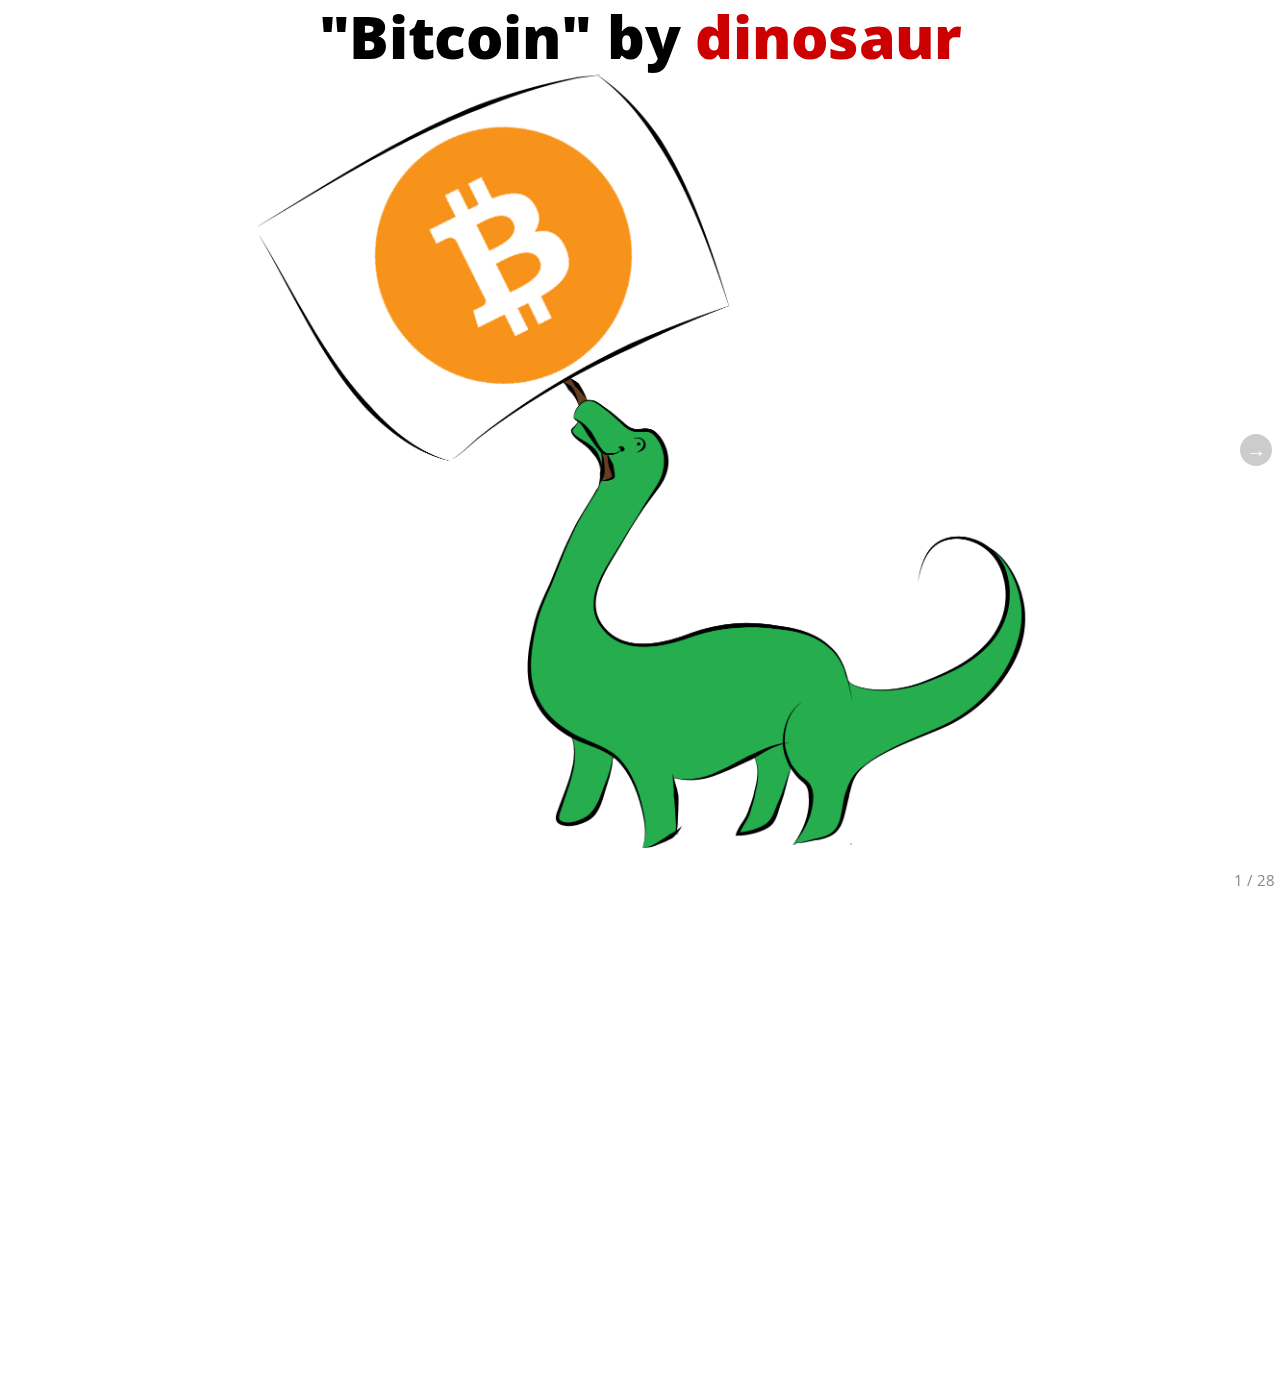
<file: index.html>
<!DOCTYPE html>
<html>
  <head>
    <title>Bitcoin</title>
    <meta charset='utf-8'>
    <meta content='width=1024, user-scalable=no' name='viewport'>
    <!-- deck.js's core css -->
    <link href="deck.js/core/deck.core.css" rel="stylesheet" type="text/css"/>
    <!-- deck.js extension CSS files -->
    <link href="deck.js/extensions/hash/deck.hash.css" rel="stylesheet" type="text/css"/>
    <link href="deck.js/extensions/menu/deck.menu.css" rel="stylesheet" type="text/css"/>
    <link href="deck.js/extensions/goto/deck.goto.css" rel="stylesheet" type="text/css"/>
    <link href="deck.js/extensions/scale/deck.scale.css" rel="stylesheet" type="text/css"/>
    <link href="deck.js/extensions/codemirror/deck.codemirror.css" rel="stylesheet" type="text/css"/>
    <link href="deck.js/extensions/navigation/deck.navigation.css" rel="stylesheet" type="text/css"/>
    <link href="deck.js/extensions/status/deck.status.css" rel="stylesheet" type="text/css"/>
    <!-- all css in the css dir: Keydown CSS, your custom CSS, and themes from deck.js -->
    <link href="css/keydown.css" rel="stylesheet" type="text/css"/>
    <link href="css/swiss.css" rel="stylesheet" type="text/css"/>
    <link href="css/default.css" rel="stylesheet" type="text/css"/>
    <link href="css/horizontal-slide.css" rel="stylesheet" type="text/css"/>
    <link href="css/bitcoin-workshop.css" rel="stylesheet" type="text/css"/>
    <!-- Modernizr (provided for legacy browsers) -->
    <script src="deck.js/support/modernizr.custom.js" type="text/javascript"></script>
  </head>
  <body class='deck-container keydown'>
    <section class='slide'>
      <div class='spacer top'></div>
      <div class='content'>
        <h1>&quot;Bitcoin&quot; by <a href="https://dinosaur.io">dinosaur</a></h1>
        
        <p><img src="images/dinobitcoin.png" /></p>
      </div>
      <div class='spacer bottom'></div>
    </section>
    <section class='slide'>
      <div class='spacer top'></div>
      <div class='content'>
        <h1>what is money?</h1>
        
        <ul>
        <li><a href="http://wiki.mises.org/wiki/Money">money</a> is something used as a medium of exchange between equal values of work and resources.
        
        <ul>
        <li>store of value</li>
        <li>transaction medium</li>
        </ul></li>
        </ul>
      </div>
      <div class='spacer bottom'></div>
    </section>
    <section class='slide'>
      <div class='spacer top'></div>
      <div class='content'>
        <h1>barter</h1>
        
        <p>example: a chicken for a bundle of lumber</p>
        
        <h2>limitations</h2>
        
        <ul>
        <li>both people involved need to have what the other wants</li>
        <li>absence of common measure of value</li>
        <li>not all items are divisible</li>
        <li>perishable items depreciate in value quickly</li>
        </ul>
      </div>
      <div class='spacer bottom'></div>
    </section>
    <section class='slide'>
      <div class='spacer top'></div>
      <div class='content'>
        <h1>commodities</h1>
        
        <p>allow for single medium of exchange</p>
        
        <ul>
        <li>cattle (cows, camels, goats, ...)</li>
        <li>shells</li>
        <li>tools</li>
        <li>tobacco</li>
        <li>cotton</li>
        <li>copper</li>
        <li>silver</li>
        <li>gold</li>
        </ul>
        
        <p>...</p>
      </div>
      <div class='spacer bottom'></div>
    </section>
    <section class='slide'>
      <div class='spacer top'></div>
      <div class='content'>
        <h1>precious metals</h1>
        
        <p>preferred because of their physical properties</p>
        
        <ul>
        <li>scarce</li>
        <li>durable</li>
        <li>divisible</li>
        <li>has distinct look and sound</li>
        <li>homogeneous</li>
        <li>malleable</li>
        <li>beautiful</li>
        </ul>
      </div>
      <div class='spacer bottom'></div>
    </section>
    <section class='slide'>
      <div class='spacer top'></div>
      <div class='content'>
        <h1>paper placeholders</h1>
        
        <p>instead of carrying physical commodities, people started using paper notes, token coins, credit cards, and electronic bank accounts to act as placeholders for actual money</p>
        
        <p><img src="images/silver_certificate.jpg" /></p>
      </div>
      <div class='spacer bottom'></div>
    </section>
    <section class='slide'>
      <div class='spacer top'></div>
      <div class='content'>
        <h1>fiat value</h1>
        
        <p>instead of 1:1 relationship between paper notes and physical commodities, banks began to simply declare by government decree that the paper notes have value.</p>
        
        <p><img src="images/fiat.jpg" /></p>
      </div>
      <div class='spacer bottom'></div>
    </section>
    <section class='slide'>
      <div class='spacer top'></div>
      <div class='content'>
        <h1>unbounded supply</h1>
        
        <p>fiat money allows banks to create more placeholder money at will.</p>
        
        <ul>
        <li>currently happening at the rate of <a href="http://www.federalreserve.gov/newsevents/press/monetary/20120913a.htm">$85</a> billion USD per month</li>
        <li><a href="http://www.amazon.com/dp/1591845564">money supply becomes political tool of nation-states</a></li>
        </ul>
      </div>
      <div class='spacer bottom'></div>
    </section>
    <section class='slide'>
      <div class='spacer top'></div>
      <div class='content'>
        <h1><a href="http://bitcoin.stackexchange.com/questions/2834/what-are-the-perceived-advantages-of-bitcoin-as-a-store-of-value">compare with Bitcoin</a></h1>
        
        <p>mathematically finite money supply</p>
        
        <p><img src="images/total_bitcoins_over_time_graph.png" /></p>
      </div>
      <div class='spacer bottom'></div>
    </section>
    <section class='left slide'>
      <div class='spacer top'></div>
      <div class='content'>
        <h1>transactional friction</h1>
        
        <ul>
        <li>high fees, not possible to pay on weekends</li>
        <li>making payments today requires trusting a 3rd-party
        
        <ul>
        <li>bank, credit union, credit card company, ...</li>
        </ul></li>
        <li>these 3rd-parties mediate disputes through non-reversible transactions (chargebacks)
        
        <ul>
        <li>increases costs and limits minimum transaction size</li>
        <li>with possibility of reversal, need for trust spreads</li>
        </ul></li>
        </ul>
      </div>
      <div class='spacer bottom'></div>
    </section>
    <section class='slide'>
      <div class='spacer top'></div>
      <div class='content'>
        <h1><a href="http://bitcoin.stackexchange.com/questions/305/what-are-the-perceived-advantages-of-bitcoin-as-a-means-of-exchange">compare with Bitcoin</a></h1>
        
        <pre><code>&quot;What is needed is an electronic payment system based on cryptographic proof instead of trust, allowing any two willing parties to transact directly with each other without the need for a trusted third party&quot;
        </code></pre>
        
        <ul>
        <li>irreversible transactions protect merchants from fraud</li>
        <li><a href="https://en.bitcoin.it/wiki/Bitcoin_Escrow_Service">escrow</a> protects buyers</li>
        </ul>
      </div>
      <div class='spacer bottom'></div>
    </section>
    <section class='slide'>
      <div class='spacer top'></div>
      <div class='content'>
        <p><img src="images/change.jpg" /></p>
      </div>
      <div class='spacer bottom'></div>
    </section>
    <section class='slide'>
      <div class='spacer top'></div>
      <div class='content'>
        <h1>how does Bitcoin work?</h1>
        
        <p><a href="images/bitcoin.pdf">Satoshi Nakamoto&#39;s original whitepaper</a></p>
      </div>
      <div class='spacer bottom'></div>
    </section>
    <section class='slide'>
      <div class='spacer top'></div>
      <div class='content'>
        <h1>what is a bitcoin?</h1>
        
        <pre><code>&quot;We define an electronic coin as a chain of digital signatures. Each owner transfers the coin to the next by digitally signing a hash of the previous transaction and the public key of the next owner and adding these to the end of the coin. A payee can verify the signatures to verify the chain of ownership.&quot;
        </code></pre>
        
        <p>a bitcoin is defined as a chain of transactions.</p>
        
        <p><img src="images/transactions.png" /></p>
      </div>
      <div class='spacer bottom'></div>
    </section>
    <section class='left slide'>
      <div class='spacer top'></div>
      <div class='content'>
        <h1>double-spend problem</h1>
        
        <pre><code>&quot;The problem of course is the payee can&#39;t verify that one of the owners did not double-spend the coin.&quot;
        </code></pre>
        
        <ul>
        <li>common solution is to introduce a trusted central authority
        
        <ul>
        <li>after each transaction, return coin to mint</li>
        <li>mint checks transaction and issues new coin</li>
        <li>but then entire money system relies on this central authority...</li>
        </ul></li>
        <li>is there a decentralized solution?</li>
        </ul>
      </div>
      <div class='spacer bottom'></div>
    </section>
    <section class='slide'>
      <div class='spacer top'></div>
      <div class='content'>
        <h1>timestamp server</h1>
        
        <pre><code>&quot;The solution we propose begins with a timestamp server. A timestamp server works by taking a hash of a block of items to be timestamped and widely publishing the hash... The timestamp proves that the data must have existed at the time, obviously, in order to get into the hash. Each timestamp includes the previous timestamp in its hash, forming a chain, with each additional timestamp reinforcing the ones before it.&quot;
        </code></pre>
        
        <p>to prevent double spends, we must know every transaction of every coin.</p>
        
        <ul>
        <li>transactions are stored in &quot;blocks&quot;</li>
        </ul>
        
        <p><img src="images/timestamp.png" /></p>
      </div>
      <div class='spacer bottom'></div>
    </section>
    <section class='left slide'>
      <div class='spacer top'></div>
      <div class='content'>
        <h1>proof-of-work</h1>
        
        <pre><code>&quot;To implement a distributed timestamp server on a peer-to-peer basis, we will need to use a proof-of-work system... The proof-of-work involves scanning for a value that when hashed, such as with SHA-256, the hash begins with a number of zero bits. The average work required is exponential in the number of zero bits required and can be verified by executing a single hash.&quot;
        </code></pre>
        
        <ul>
        <li>generating a valid block requires solving an exponentially difficult computational problem</li>
        <li>this proof-of-work makes it possible to reach consensus on transaction history
        
        <ul>
        <li>consensus is represented by the longest chain of blocks, which has the greatest proof-of-work effort invested in it</li>
        <li>&quot;one-CPU-one-vote&quot;</li>
        </ul></li>
        </ul>
      </div>
      <div class='spacer bottom'></div>
    </section>
    <section class='left slide'>
      <div class='spacer top'></div>
      <div class='content'>
        <h1>decentralized trust</h1>
        
        <h2>possible to manipulate consensus?</h2>
        
        <ul>
        <li>to modify a past block, an attacker would have to redo the proof-of-work of the block and all blocks after it and then catch up with and surpass the work of the honest nodes
        
        <ul>
        <li>probability of a slower attacker catching up diminishes exponentially as subsequent blocks are added</li>
        </ul></li>
        <li>if a majority of CPU power is controlled by honest nodes, the honest chain will grow the fastest and outpace any competing chains</li>
        <li>why would someone want to be an honest node?</li>
        </ul>
      </div>
      <div class='spacer bottom'></div>
    </section>
    <section class='left slide'>
      <div class='spacer top'></div>
      <div class='content'>
        <h1>incentive to &quot;miners&quot;</h1>
        
        <pre><code>&quot;By convention, the first transaction in a block is a special transaction that starts a new coin owned by the creator of the block. This adds an incentive for nodes to support the network, and provides a way to initially distribute coins into circulation, since there is no central authority to issue them.&quot;
        </code></pre>
        
        <ul>
        <li>coins are given to those who &quot;<a href="https://en.bitcoin.it/wiki/Mining">mine</a>&quot; (generate) blocks</li>
        <li>network periodically updates proof-of-work difficulty to keep rate of blocks roughly constant at 1 block every 10 minutes</li>
        <li>new coin creation starts at an initial rate of 50 coins per block
        
        <ul>
        <li>this rate halves roughly every 210,000 blocks (~4 years)</li>
        </ul></li>
        <li>optional transaction fees also incentivize miners</li>
        </ul>
      </div>
      <div class='spacer bottom'></div>
    </section>
    <section class='slide'>
      <div class='spacer top'></div>
      <div class='content'>
        <h1>decentralized supply</h1>
        
        <p><img src="images/total_bitcoins_over_time_graph.png" /></p>
      </div>
      <div class='spacer bottom'></div>
    </section>
    <section class='slide'>
      <div class='spacer top'></div>
      <div class='content'>
        <h1>practical use of Bitcoin</h1>
      </div>
      <div class='spacer bottom'></div>
    </section>
    <section class='slide'>
      <div class='spacer top'></div>
      <div class='content'>
        <h1>wallets</h1>
        
        <p>to start using bitcoin, you need a bitcoin wallet.</p>
        
        <ul>
        <li>full node wallets like <a href="http://bitcoin.org/en/download">bitcoin-qt</a></li>
        <li>thin client wallets like <a href="https://multibit.org/">multibit</a>, <a href="http://electrum.org/">electrum</a></li>
        <li>online client-side wallets like <a href="https://blockchain.info">blockchain.info</a></li>
        <li><a href="https://bitaddress.org">paper/brain/vanity wallets</a></li>
        <li><a href="https://en.bitcoin.it/wiki/Hardware_wallet">hardware wallets</a></li>
        </ul>
      </div>
      <div class='spacer bottom'></div>
    </section>
    <section class='slide'>
      <div class='spacer top'></div>
      <div class='content'>
        <h1>fiat =&gt; bitcoin</h1>
        
        <p>to acquire bitcoins, you need someone willing to trade bitcoins.</p>
        
        <ul>
        <li>local exchanges like <a href="https://localbitcoins.com">localbitcoins</a></li>
        <li>online exchanges like <a href="https://campbx.com/">campbx</a>, <a href="https://mtgox.com/">mtgox</a>, etc</li>
        <li>online sellers like <a href="https://coinbase.com/">coinbase</a>, <a href="https://www.bitinstant.com/">bitinstant</a>, <a href="https://btcquick.com">btcquick</a>, etc</li>
        <li>local atms soon</li>
        </ul>
      </div>
      <div class='spacer bottom'></div>
    </section>
    <section class='slide'>
      <div class='spacer top'></div>
      <div class='content'>
        <h1>bitcoin transactions</h1>
        
        <h2>high-level recap</h2>
        
        <ul>
        <li>instant for unconfirmed</li>
        <li>~10 minutes per confirmation (block)</li>
        <li>available 24/7</li>
        <li>&lt; 1% fees</li>
        <li>irreversible</li>
        <li>public to everyone on the blockchain</li>
        <li>traced to pseudonyms</li>
        <li>can be truly anonymous with <a href="https://torproject.org">tor</a> and <a href="https://blockchain.info/wallet/send-shared">coin mixing services</a>, or proposed <a href="http://spar.isi.jhu.edu/~mcgreen/ZerocoinOakland.pdf">zerocoin extension</a></li>
        </ul>
      </div>
      <div class='spacer bottom'></div>
    </section>
    <section class='slide'>
      <div class='spacer top'></div>
      <div class='content'>
        <h1>who accepts bitcoin?</h1>
        
        <h2><a href="https://en.bitcoin.it/wiki/Trade">more than you think</a></h2>
      </div>
      <div class='spacer bottom'></div>
    </section>
    <section class='left slide'>
      <div class='spacer top'></div>
      <div class='content'>
        <h1>misc info</h1>
        
        <ul>
        <li><a href="https://bitpay.com/">bitpay</a>
        
        <ul>
        <li>payment processor that allows merchants to accept bitcoin and get paid in currency of choice</li>
        </ul></li>
        <li><a href="http://p2pool.org/">p2pool</a>
        
        <ul>
        <li>a decentralized <a href="https://en.bitcoin.it/wiki/Mining_Pool">mining pool</a></li>
        </ul></li>
        <li><a href="https://bitcointalk.org/index.php?topic=134179.0">other crypto currencies</a></li>
        </ul>
      </div>
      <div class='spacer bottom'></div>
    </section>
    <section class='slide'>
      <div class='spacer top'></div>
      <div class='content'>
        <h1>questions?</h1>
        
        <h2>comments?</h2>
        
        <h3>find me at <a href="https://dinosaur.io">https://dinosaur.io</a></h3>
        
        <p><a href="bitcoin:16q9Qm5wpaNmeuFd1UwdsWyJ1ndMPKq5uA">bitcoin:16q9Qm5wpaNmeuFd1UwdsWyJ1ndMPKq5uA</a></p>
      </div>
      <div class='spacer bottom'></div>
    </section>
    <section class='slide'>
      <div class='spacer top'></div>
      <div class='content'>
        <h1>other sources</h1>
        
        <ul>
        <li><a href="https://bitcointalk.org">https://bitcointalk.org</a></li>
        <li><a href="http://reddit.com/r/Bitcoin">http://reddit.com/r/Bitcoin</a></li>
        </ul>
      </div>
      <div class='spacer bottom'></div>
    </section>
    <!-- deck.js navigation extension -->
    <a class='deck-prev-link' href='#' title='Previous'>&#8592;</a>
    <a class='deck-next-link' href='#' title='Next'>&#8594;</a>
    <!-- deck.js hash extension -->
    <a class='deck-permalink' href='.' title='Permalink to this slide'>#</a>
    <!-- deck.js status extension -->
    <p class='deck-status'>
      <span class='deck-status-current'></span>
      /
      <span class='deck-status-total'></span>
    </p>
    <!-- jQuery & deck.js -->
    <script src="deck.js/support/jquery-1.7.2.min.js" type="text/javascript"></script>
    <script src="deck.js/core/deck.core.js" type="text/javascript"></script>
    <!-- deck.js extension JS files -->
    <script src="deck.js/extensions/hash/deck.hash.js" type="text/javascript"></script>
    <script src="deck.js/extensions/menu/deck.menu.js" type="text/javascript"></script>
    <script src="deck.js/extensions/goto/deck.goto.js" type="text/javascript"></script>
    <script src="deck.js/extensions/scale/deck.scale.js" type="text/javascript"></script>
    <script src="deck.js/extensions/codemirror/codemirror.js" type="text/javascript"></script>
    <script src="deck.js/extensions/codemirror/deck.codemirror.js" type="text/javascript"></script>
    <script src="deck.js/extensions/codemirror/mode/stex/stex.js" type="text/javascript"></script>
    <script src="deck.js/extensions/codemirror/mode/haskell/haskell.js" type="text/javascript"></script>
    <script src="deck.js/extensions/codemirror/mode/coffeescript/coffeescript.js" type="text/javascript"></script>
    <script src="deck.js/extensions/codemirror/mode/htmlmixed/htmlmixed.js" type="text/javascript"></script>
    <script src="deck.js/extensions/codemirror/mode/sparql/sparql.js" type="text/javascript"></script>
    <script src="deck.js/extensions/codemirror/mode/xml/xml.js" type="text/javascript"></script>
    <script src="deck.js/extensions/codemirror/mode/plsql/plsql.js" type="text/javascript"></script>
    <script src="deck.js/extensions/codemirror/mode/clojure/clojure.js" type="text/javascript"></script>
    <script src="deck.js/extensions/codemirror/mode/clike/clike.js" type="text/javascript"></script>
    <script src="deck.js/extensions/codemirror/mode/smalltalk/smalltalk.js" type="text/javascript"></script>
    <script src="deck.js/extensions/codemirror/mode/javascript/javascript.js" type="text/javascript"></script>
    <script src="deck.js/extensions/codemirror/mode/lua/lua.js" type="text/javascript"></script>
    <script src="deck.js/extensions/codemirror/mode/python/python.js" type="text/javascript"></script>
    <script src="deck.js/extensions/codemirror/mode/php/php.js" type="text/javascript"></script>
    <script src="deck.js/extensions/codemirror/mode/yaml/yaml.js" type="text/javascript"></script>
    <script src="deck.js/extensions/codemirror/mode/xmlpure/xmlpure.js" type="text/javascript"></script>
    <script src="deck.js/extensions/codemirror/mode/css/css.js" type="text/javascript"></script>
    <script src="deck.js/extensions/codemirror/mode/velocity/velocity.js" type="text/javascript"></script>
    <script src="deck.js/extensions/codemirror/mode/scheme/scheme.js" type="text/javascript"></script>
    <script src="deck.js/extensions/codemirror/mode/diff/diff.js" type="text/javascript"></script>
    <script src="deck.js/extensions/codemirror/mode/ruby/ruby.js" type="text/javascript"></script>
    <script src="deck.js/extensions/codemirror/mode/r/r.js" type="text/javascript"></script>
    <script src="deck.js/extensions/codemirror/mode/rst/rst.js" type="text/javascript"></script>
    <script src="deck.js/extensions/navigation/deck.navigation.js" type="text/javascript"></script>
    <script src="deck.js/extensions/status/deck.status.js" type="text/javascript"></script>
    <!-- your custom JS here, including call to initialize deck.js-codemirror -->
    <script src="js/bitcoin-workshop.js" type="text/javascript"></script>
    <!-- Initialize the deck. -->
    <script type='text/javascript'>
      $(function() { $.deck('.slide'); });
    </script>
  </body>
</html>
</file>
<file: deck.js/core/deck.core.css>
html, body {
  height: 100%;
  padding: 0;
  margin: 0;
}

body.deck-container {
  overflow-y: auto;
  position: static;
}

.deck-container {
  position: relative;
  min-height: 100%;
  margin: 0 auto;
  padding: 0 48px;
  font-size: 16px;
  line-height: 1.25;
  overflow: hidden;
  /* Resets and base styles from HTML5 Boilerplate */
  /* End HTML5 Boilerplate adaptations */
}
.js .deck-container {
  visibility: hidden;
}
.ready .deck-container {
  visibility: visible;
}
.touch .deck-container {
  -webkit-text-size-adjust: none;
  -moz-text-size-adjust: none;
}
.deck-container div, .deck-container span, .deck-container object, .deck-container iframe,
.deck-container h1, .deck-container h2, .deck-container h3, .deck-container h4, .deck-container h5, .deck-container h6, .deck-container p, .deck-container blockquote, .deck-container pre,
.deck-container abbr, .deck-container address, .deck-container cite, .deck-container code, .deck-container del, .deck-container dfn, .deck-container em, .deck-container img, .deck-container ins, .deck-container kbd, .deck-container q, .deck-container samp,
.deck-container small, .deck-container strong, .deck-container sub, .deck-container sup, .deck-container var, .deck-container b, .deck-container i, .deck-container dl, .deck-container dt, .deck-container dd, .deck-container ol, .deck-container ul, .deck-container li,
.deck-container fieldset, .deck-container form, .deck-container label, .deck-container legend,
.deck-container table, .deck-container caption, .deck-container tbody, .deck-container tfoot, .deck-container thead, .deck-container tr, .deck-container th, .deck-container td,
.deck-container article, .deck-container aside, .deck-container canvas, .deck-container details, .deck-container figcaption, .deck-container figure,
.deck-container footer, .deck-container header, .deck-container hgroup, .deck-container menu, .deck-container nav, .deck-container section, .deck-container summary,
.deck-container time, .deck-container mark, .deck-container audio, .deck-container video {
  margin: 0;
  padding: 0;
  border: 0;
  font-size: 100%;
  font: inherit;
  vertical-align: baseline;
}
.deck-container article, .deck-container aside, .deck-container details, .deck-container figcaption, .deck-container figure,
.deck-container footer, .deck-container header, .deck-container hgroup, .deck-container menu, .deck-container nav, .deck-container section {
  display: block;
}
.deck-container blockquote, .deck-container q {
  quotes: none;
}
.deck-container blockquote:before, .deck-container blockquote:after, .deck-container q:before, .deck-container q:after {
  content: "";
  content: none;
}
.deck-container ins {
  background-color: #ff9;
  color: #000;
  text-decoration: none;
}
.deck-container mark {
  background-color: #ff9;
  color: #000;
  font-style: italic;
  font-weight: bold;
}
.deck-container del {
  text-decoration: line-through;
}
.deck-container abbr[title], .deck-container dfn[title] {
  border-bottom: 1px dotted;
  cursor: help;
}
.deck-container table {
  border-collapse: collapse;
  border-spacing: 0;
}
.deck-container hr {
  display: block;
  height: 1px;
  border: 0;
  border-top: 1px solid #ccc;
  margin: 1em 0;
  padding: 0;
}
.deck-container input, .deck-container select {
  vertical-align: middle;
}
.deck-container select, .deck-container input, .deck-container textarea, .deck-container button {
  font: 99% sans-serif;
}
.deck-container pre, .deck-container code, .deck-container kbd, .deck-container samp {
  font-family: monospace, sans-serif;
}
.deck-container a {
  -webkit-tap-highlight-color: rgba(0, 0, 0, 0);
}
.deck-container a:hover, .deck-container a:active {
  outline: none;
}
.deck-container ul, .deck-container ol {
  margin-left: 2em;
  vertical-align: top;
}
.deck-container ol {
  list-style-type: decimal;
}
.deck-container nav ul, .deck-container nav li {
  margin: 0;
  list-style: none;
  list-style-image: none;
}
.deck-container small {
  font-size: 85%;
}
.deck-container strong, .deck-container th {
  font-weight: bold;
}
.deck-container td {
  vertical-align: top;
}
.deck-container sub, .deck-container sup {
  font-size: 75%;
  line-height: 0;
  position: relative;
}
.deck-container sup {
  top: -0.5em;
}
.deck-container sub {
  bottom: -0.25em;
}
.deck-container textarea {
  overflow: auto;
}
.ie6 .deck-container legend, .ie7 .deck-container legend {
  margin-left: -7px;
}
.deck-container input[type="radio"] {
  vertical-align: text-bottom;
}
.deck-container input[type="checkbox"] {
  vertical-align: bottom;
}
.ie7 .deck-container input[type="checkbox"] {
  vertical-align: baseline;
}
.ie6 .deck-container input {
  vertical-align: text-bottom;
}
.deck-container label, .deck-container input[type="button"], .deck-container input[type="submit"], .deck-container input[type="image"], .deck-container button {
  cursor: pointer;
}
.deck-container button, .deck-container input, .deck-container select, .deck-container textarea {
  margin: 0;
}
.deck-container input:invalid, .deck-container textarea:invalid {
  border-radius: 1px;
  -moz-box-shadow: 0px 0px 5px red;
  -webkit-box-shadow: 0px 0px 5px red;
  box-shadow: 0px 0px 5px red;
}
.deck-container input:invalid .no-boxshadow, .deck-container textarea:invalid .no-boxshadow {
  background-color: #f0dddd;
}
.deck-container button {
  width: auto;
  overflow: visible;
}
.ie7 .deck-container img {
  -ms-interpolation-mode: bicubic;
}
.deck-container, .deck-container select, .deck-container input, .deck-container textarea {
  color: #444;
}
.deck-container a {
  color: #607890;
}
.deck-container a:hover, .deck-container a:focus {
  color: #036;
}
.deck-container a:link {
  -webkit-tap-highlight-color: #fff;
}
.deck-container.deck-loading {
  display: none;
}

.slide {
  width: auto;
  min-height: 100%;
  position: relative;
}
.slide h1 {
  font-size: 4.5em;
}
.slide h1, .slide .vcenter {
  font-weight: bold;
  text-align: center;
  padding-top: 1em;
  max-height: 100%;
}
.csstransforms .slide h1, .csstransforms .slide .vcenter {
  padding: 0 48px;
  position: absolute;
  left: 0;
  right: 0;
  top: 50%;
  -webkit-transform: translate(0, -50%);
  -moz-transform: translate(0, -50%);
  -ms-transform: translate(0, -50%);
  -o-transform: translate(0, -50%);
  transform: translate(0, -50%);
}
.slide .vcenter h1 {
  position: relative;
  top: auto;
  padding: 0;
  -webkit-transform: none;
  -moz-transform: none;
  -ms-transform: none;
  -o-transform: none;
  transform: none;
}
.slide h2 {
  font-size: 2.25em;
  font-weight: bold;
  padding-top: .5em;
  margin: 0 0 .66666em 0;
  border-bottom: 3px solid #888;
}
.slide h3 {
  font-size: 1.4375em;
  font-weight: bold;
  margin-bottom: .30435em;
}
.slide h4 {
  font-size: 1.25em;
  font-weight: bold;
  margin-bottom: .25em;
}
.slide h5 {
  font-size: 1.125em;
  font-weight: bold;
  margin-bottom: .2222em;
}
.slide h6 {
  font-size: 1em;
  font-weight: bold;
}
.slide img, .slide iframe, .slide video {
  display: block;
  max-width: 100%;
}
.slide video, .slide iframe, .slide img {
  display: block;
  margin: 0 auto;
}
.slide p, .slide blockquote, .slide iframe, .slide img, .slide ul, .slide ol, .slide pre, .slide video {
  margin-bottom: 1em;
}
.slide pre {
  white-space: pre;
  white-space: pre-wrap;
  word-wrap: break-word;
  padding: 1em;
  border: 1px solid #888;
}
.slide em {
  font-style: italic;
}
.slide li {
  padding: .25em 0;
  vertical-align: middle;
}

.deck-before, .deck-previous, .deck-next, .deck-after {
  position: absolute;
  left: -999em;
  top: -999em;
}

.deck-current {
  z-index: 2;
}

.slide .slide {
  visibility: hidden;
  position: static;
  min-height: 0;
}

.deck-child-current {
  position: static;
  z-index: 2;
}
.deck-child-current .slide {
  visibility: hidden;
}
.deck-child-current .deck-previous, .deck-child-current .deck-before, .deck-child-current .deck-current {
  visibility: visible;
}

@media screen and (max-device-width: 480px) {
  /* html { -webkit-text-size-adjust:none; -ms-text-size-adjust:none; } */
}
@media print {
  * {
    background: transparent !important;
    color: black !important;
    text-shadow: none !important;
    filter: none !important;
    -ms-filter: none !important;
    -webkit-box-reflect: none !important;
    -moz-box-reflect: none !important;
    -webkit-box-shadow: none !important;
    -moz-box-shadow: none !important;
    box-shadow: none !important;
  }
  * :before, * :after {
    display: none !important;
  }

  a, a:visited {
    color: #444 !important;
    text-decoration: underline;
  }

  a[href]:after {
    content: " (" attr(href) ")";
  }

  abbr[title]:after {
    content: " (" attr(title) ")";
  }

  .ir a:after, a[href^="javascript:"]:after, a[href^="#"]:after {
    content: "";
  }

  pre, blockquote {
    border: 1px solid #999;
    page-break-inside: avoid;
  }

  thead {
    display: table-header-group;
  }

  tr, img {
    page-break-inside: avoid;
  }

  @page {
    margin: 0.5cm;
}

  p, h2, h3 {
    orphans: 3;
    widows: 3;
  }

  h2, h3 {
    page-break-after: avoid;
  }

  .slide {
    position: static !important;
    visibility: visible !important;
    display: block !important;
    -webkit-transform: none !important;
    -moz-transform: none !important;
    -o-transform: none !important;
    -ms-transform: none !important;
    transform: none !important;
    opacity: 1 !important;
  }

  h1, .vcenter {
    -webkit-transform: none !important;
    -moz-transform: none !important;
    -o-transform: none !important;
    -ms-transform: none !important;
    transform: none !important;
    padding: 0 !important;
    position: static !important;
  }

  .deck-container > .slide {
    page-break-after: always;
  }

  .deck-container {
    width: 100% !important;
    height: auto !important;
    padding: 0 !important;
    display: block !important;
  }

  script {
    display: none;
  }
}
</file>
<file: deck.js/extensions/hash/deck.hash.css>
.deck-container .deck-permalink {
  display: none;
  position: absolute;
  z-index: 4;
  bottom: 30px;
  right: 0;
  width: 48px;
  text-align: center;
}

.no-history .deck-container:hover .deck-permalink {
  display: block;
}
</file>
<file: deck.js/extensions/menu/deck.menu.css>
.deck-menu .slide {
  background: #eee;
  position: relative;
  left: 0;
  top: 0;
  visibility: visible;
  cursor: pointer;
}
.no-csstransforms .deck-menu > .slide {
  float: left;
  width: 22%;
  height: 22%;
  min-height: 0;
  margin: 1%;
  font-size: 0.22em;
  overflow: hidden;
  padding: 0 0.5%;
}
.csstransforms .deck-menu > .slide {
  -webkit-transform: scale(0.22) !important;
  -moz-transform: scale(0.22) !important;
  -o-transform: scale(0.22) !important;
  -ms-transform: scale(0.22) !important;
  transform: scale(0.22) !important;
  -webkit-transform-origin: 0 0;
  -moz-transform-origin: 0 0;
  -o-transform-origin: 0 0;
  -ms-transform-origin: 0 0;
  transform-origin: 0 0;
  -webkit-box-sizing: border-box;
  -moz-box-sizing: border-box;
  box-sizing: border-box;
  width: 100%;
  height: 100%;
  overflow: hidden;
  padding: 0 48px;
  margin: 12px;
}
.deck-menu iframe, .deck-menu img, .deck-menu video {
  max-width: 100%;
}
.deck-menu .deck-current, .no-touch .deck-menu .slide:hover {
  background: #ddf;
}
.deck-menu.deck-container:hover .deck-prev-link, .deck-menu.deck-container:hover .deck-next-link {
  display: none;
}
</file>
<file: deck.js/extensions/goto/deck.goto.css>
.deck-container .goto-form {
  position: absolute;
  z-index: 3;
  bottom: 10px;
  left: 50%;
  height: 1.75em;
  margin: 0 0 0 -9.125em;
  line-height: 1.75em;
  padding: 0.625em;
  display: none;
  background: #ccc;
  overflow: hidden;
}
.borderradius .deck-container .goto-form {
  -webkit-border-radius: 10px;
  -moz-border-radius: 10px;
  border-radius: 10px;
}
.deck-container .goto-form label {
  font-weight: bold;
}
.deck-container .goto-form label, .deck-container .goto-form input {
  display: inline-block;
  font-family: inherit;
}

.deck-goto .goto-form {
  display: block;
}

#goto-slide {
  width: 8.375em;
  margin: 0 0.625em;
  height: 1.4375em;
}

@media print {
  .goto-form, #goto-slide {
    display: none !important;
  }
}
</file>
<file: deck.js/extensions/scale/deck.scale.css>
/* Remove this line if you are embedding deck.js in a page and
using the scale extension. */
.csstransforms {
  overflow: hidden;
}

.csstransforms .deck-container.deck-scale:not(.deck-menu) > .slide {
  -webkit-box-sizing: padding-box;
  -moz-box-sizing: padding-box;
  box-sizing: padding-box;
  width: 100%;
  padding-bottom: 20px;
}
.csstransforms .deck-container.deck-scale:not(.deck-menu) > .slide > .deck-slide-scaler {
  -webkit-transform-origin: 50% 0;
  -moz-transform-origin: 50% 0;
  -o-transform-origin: 50% 0;
  -ms-transform-origin: 50% 0;
  transform-origin: 50% 0;
}

.csstransforms .deck-container.deck-menu .deck-slide-scaler {
  -webkit-transform: none !important;
  -moz-transform: none !important;
  -o-transform: none !important;
  -ms-transform: none !important;
  transform: none !important;
}
</file>
<file: deck.js/extensions/codemirror/deck.codemirror.css>
.deck-container .slide {
  font-weight: normal; }
  .deck-container .slide .deck-codemirror-result {
    border: 1px solid #ddd;
    border-top: none;
    padding: 10px;
    font-family: monospace; }
  .deck-container .slide .CodeMirror {
    line-height: 1em;
    font-family: monospace;
    overflow: auto;
    height: 100%;
    border: 1px solid #ddd; }
    .deck-container .slide .CodeMirror .button {
      padding: 5px;
      cursor: pointer;
      background-color: #ddd;
      position: relative;
      float: right;
      font-size: 11px;
      line-height: 16px;
      padding: 2px 6px;
      margin-bottom: -20px;
      margin-right: 10px;
      border-radius: 4px;
      -moz-border-radius: 4px;
      -webkit-border-radius: 4px;
      z-index: 1;
      top: 8px; }
    .deck-container .slide .CodeMirror .button:hover {
      background-color: #eee; }
  .deck-container .slide .CodeMirror-scroll {
    /* overflow: auto; */
    /* This is needed to prevent an IE[67] bug where the scrolled content
       is visible outside of the scrolling box. */
    position: relative;
    height: auto;
    overflow-y: hidden;
    overflow-x: auto;
    width: 100%; }
  .deck-container .slide .CodeMirror-gutter {
    position: absolute;
    left: 0;
    top: 0;
    z-index: 10;
    background-color: #f7f7f7;
    border-right: 1px solid #eee;
    min-width: 2em;
    height: 100%; }
  .deck-container .slide .CodeMirror-gutter-text {
    color: #aaa;
    text-align: right;
    padding: .4em .2em .4em .4em; }
  .deck-container .slide .CodeMirror-lines {
    padding: .4em; }
  .deck-container .slide .CodeMirror pre {
    -moz-border-radius: 0;
    -webkit-border-radius: 0;
    -o-border-radius: 0;
    border-radius: 0;
    border-width: 0;
    margin: 0;
    padding: 0;
    background: transparent;
    font-family: inherit;
    font-size: inherit;
    padding: 0;
    margin: 0;
    white-space: pre;
    word-wrap: normal; }
  .deck-container .slide .CodeMirror textarea {
    font-family: inherit !important;
    font-size: inherit !important; }
  .deck-container .slide .CodeMirror-cursor {
    z-index: 10;
    position: absolute;
    visibility: hidden;
    border-left: 1px solid black !important; }
  .deck-container .slide .CodeMirror-focused .CodeMirror-cursor {
    visibility: visible; }
  .deck-container .slide span.CodeMirror-selected {
    background: #ccc !important;
    color: HighlightText !important; }
  .deck-container .slide .CodeMirror-focused span.CodeMirror-selected {
    background: Highlight !important; }
  .deck-container .slide .CodeMirror-matchingbracket {
    color: #0f0 !important; }
  .deck-container .slide .CodeMirror-nonmatchingbracket {
    color: #f22 !important; }
</file>
<file: deck.js/extensions/navigation/deck.navigation.css>
.deck-container .deck-prev-link, .deck-container .deck-next-link {
  display: none;
  position: absolute;
  z-index: 3;
  top: 50%;
  width: 32px;
  height: 32px;
  margin-top: -16px;
  font-size: 20px;
  font-weight: bold;
  line-height: 32px;
  vertical-align: middle;
  text-align: center;
  text-decoration: none;
  color: #fff;
  background: #888;
}
.borderradius .deck-container .deck-prev-link, .borderradius .deck-container .deck-next-link {
  -webkit-border-radius: 16px;
  -moz-border-radius: 16px;
  border-radius: 16px;
}
.deck-container .deck-prev-link:hover, .deck-container .deck-prev-link:focus, .deck-container .deck-prev-link:active, .deck-container .deck-prev-link:visited, .deck-container .deck-next-link:hover, .deck-container .deck-next-link:focus, .deck-container .deck-next-link:active, .deck-container .deck-next-link:visited {
  color: #fff;
}
.deck-container .deck-prev-link {
  left: 8px;
}
.deck-container .deck-next-link {
  right: 8px;
}
.deck-container:hover .deck-prev-link, .deck-container:hover .deck-next-link {
  display: block;
}
.deck-container:hover .deck-prev-link.deck-nav-disabled, .touch .deck-container:hover .deck-prev-link, .deck-container:hover .deck-next-link.deck-nav-disabled, .touch .deck-container:hover .deck-next-link {
  display: none;
}

@media print {
  .deck-prev-link, .deck-next-link {
    display: none !important;
  }
}
</file>
<file: deck.js/extensions/status/deck.status.css>
.deck-container .deck-status {
  position: absolute;
  bottom: 10px;
  right: 5px;
  color: #888;
  z-index: 3;
  margin: 0;
}

body.deck-container .deck-status {
  position: fixed;
}

@media print {
  .deck-status {
    display: none;
  }
}
</file>
<file: css/swiss.css>
.deck-container {
  font-family: "Helvetica Neue", sans-serif;
  font-size: 1.25em;
  background: #fff;
}
.deck-container .slide {
  background: #fff;
}
.deck-container h1 {
  color: #000;
}
.deck-container h2 {
  color: #c00;
  border-bottom-color: #ccc;
}
.deck-container h3 {
  color: #888;
}
.deck-container pre {
  border-color: #ccc;
}
.deck-container code {
  color: #888;
}
.deck-container blockquote {
  font-size: 2em;
  font-style: italic;
  padding: 1em 2em;
  color: #000;
  border-left: 5px solid #ccc;
}
.deck-container blockquote p {
  margin: 0;
}
.deck-container blockquote cite {
  font-size: .5em;
  font-style: normal;
  font-weight: bold;
  color: #888;
}
.deck-container ::-moz-selection {
  background: #c00;
  color: #fff;
}
.deck-container ::selection {
  background: #c00;
  color: #fff;
}
.deck-container a, .deck-container a:hover, .deck-container a:focus, .deck-container a:active, .deck-container a:visited {
  color: #c00;
  text-decoration: none;
}
.deck-container a:hover, .deck-container a:focus {
  text-decoration: underline;
}
.deck-container .deck-prev-link, .deck-container .deck-next-link {
  background: #ccc;
  font-family: serif;
}
.deck-container .deck-prev-link, .deck-container .deck-prev-link:hover, .deck-container .deck-prev-link:focus, .deck-container .deck-prev-link:active, .deck-container .deck-prev-link:visited, .deck-container .deck-next-link, .deck-container .deck-next-link:hover, .deck-container .deck-next-link:focus, .deck-container .deck-next-link:active, .deck-container .deck-next-link:visited {
  color: #fff;
}
.deck-container .deck-prev-link:hover, .deck-container .deck-prev-link:focus, .deck-container .deck-next-link:hover, .deck-container .deck-next-link:focus {
  background: #c00;
  text-decoration: none;
}
.deck-container .deck-status {
  font-size: 0.6666em;
}
.deck-container.deck-menu .slide {
  background: #eee;
}
.deck-container.deck-menu .deck-current, .no-touch .deck-container.deck-menu .slide:hover {
  background: #ddf;
}
</file>
<file: css/default.css>
.cm-s-default span.cm-keyword {color: #708;}
.cm-s-default span.cm-atom {color: #219;}
.cm-s-default span.cm-number {color: #164;}
.cm-s-default span.cm-def {color: #00f;}
.cm-s-default span.cm-variable {color: black;}
.cm-s-default span.cm-variable-2 {color: #05a;}
.cm-s-default span.cm-variable-3 {color: #0a5;}
.cm-s-default span.cm-property {color: black;}
.cm-s-default span.cm-operator {color: black;}
.cm-s-default span.cm-comment {color: #a50;}
.cm-s-default span.cm-string {color: #a11;}
.cm-s-default span.cm-string-2 {color: #f50;}
.cm-s-default span.cm-meta {color: #555;}
.cm-s-default span.cm-error {color: #f00;}
.cm-s-default span.cm-qualifier {color: #555;}
.cm-s-default span.cm-builtin {color: #30a;}
.cm-s-default span.cm-bracket {color: #cc7;}
.cm-s-default span.cm-tag {color: #170;}
.cm-s-default span.cm-attribute {color: #00c;}
</file>
<file: css/horizontal-slide.css>
.csstransitions.csstransforms {
  overflow-x: hidden;
}
.csstransitions.csstransforms .deck-container > .slide {
  -webkit-transition: -webkit-transform 500ms ease-in-out;
  -moz-transition: -moz-transform 500ms ease-in-out;
  -ms-transition: -ms-transform 500ms ease-in-out;
  -o-transition: -o-transform 500ms ease-in-out;
  transition: transform 500ms ease-in-out;
}
.csstransitions.csstransforms .deck-container:not(.deck-menu) > .slide {
  position: absolute;
  top: 0;
  left: 0;
  -webkit-box-sizing: border-box;
  -moz-box-sizing: border-box;
  box-sizing: border-box;
  width: 100%;
  padding: 0 48px;
}
.csstransitions.csstransforms .deck-container:not(.deck-menu) > .slide .slide {
  position: relative;
  left: 0;
  top: 0;
  -webkit-transition: -webkit-transform 500ms ease-in-out, opacity 500ms ease-in-out;
  -moz-transition: -moz-transform 500ms ease-in-out, opacity 500ms ease-in-out;
  -ms-transition: -ms-transform 500ms ease-in-out, opacity 500ms ease-in-out;
  -o-transition: -o-transform 500ms ease-in-out, opacity 500ms ease-in-out;
  transition: -webkit-transform 500ms ease-in-out, opacity 500ms ease-in-out;
}
.csstransitions.csstransforms .deck-container:not(.deck-menu) > .slide .deck-next, .csstransitions.csstransforms .deck-container:not(.deck-menu) > .slide .deck-after {
  visibility: visible;
  -webkit-transform: translate3d(200%, 0, 0);
  -moz-transform: translate(200%, 0);
  -ms-transform: translate(200%, 0);
  -o-transform: translate(200%, 0);
  transform: translate3d(200%, 0, 0);
}
.csstransitions.csstransforms .deck-container:not(.deck-menu) > .slide .deck-before, .csstransitions.csstransforms .deck-container:not(.deck-menu) > .slide .deck-previous {
  opacity: 0.4;
}
.csstransitions.csstransforms .deck-container:not(.deck-menu) > .deck-previous {
  -webkit-transform: translate3d(-200%, 0, 0);
  -moz-transform: translate(-200%, 0);
  -ms-transform: translate(-200%, 0);
  -o-transform: translate(-200%, 0);
  transform: translate3d(-200%, 0, 0);
}
.csstransitions.csstransforms .deck-container:not(.deck-menu) > .deck-before {
  -webkit-transform: translate3d(-400%, 0, 0);
  -moz-transform: translate(-400%, 0);
  -ms-transform: translate(-400%, 0);
  -o-transform: translate(-400%, 0);
  transform: translate3d(-400%, 0, 0);
}
.csstransitions.csstransforms .deck-container:not(.deck-menu) > .deck-next {
  -webkit-transform: translate3d(200%, 0, 0);
  -moz-transform: translate(200%, 0);
  -ms-transform: translate(200%, 0);
  -o-transform: translate(200%, 0);
  transform: translate3d(200%, 0, 0);
}
.csstransitions.csstransforms .deck-container:not(.deck-menu) > .deck-after {
  -webkit-transform: translate3d(400%, 0, 0);
  -moz-transform: translate(400%, 0);
  -ms-transform: translate(400%, 0);
  -o-transform: translate(400%, 0);
  transform: translate3d(400%, 0, 0);
}
.csstransitions.csstransforms .deck-container:not(.deck-menu) > .deck-before .slide, .csstransitions.csstransforms .deck-container:not(.deck-menu) > .deck-previous .slide {
  visibility: visible;
}
.csstransitions.csstransforms .deck-container:not(.deck-menu) > .deck-child-current {
  -webkit-transform: none;
  -moz-transform: none;
  -ms-transform: none;
  -o-transform: none;
  transform: none;
}
</file>
<file: css/bitcoin-workshop.css>
/* Custom CSS for your KeyDown presentation here */

/* Uncomment to turn off deck.js navigation */
/*.deck-prev-link,*/
/*.deck-next-link {*/
    /*display: none;*/
/*}*/

/* Uncomment to turn off deck.js status */
/*.deck-status {*/
    /*display: none;*/
/*}*/

.keydown.deck-container .slide.full-background.dinobitcoin {
  background-repeat: no-repeat;
  background-size: 738px;
}
</file>
<file: css/keydown.css>
@import url(http://fonts.googleapis.com/css?family=Open+Sans:400,700,800);
/* Reset deck.core.css */
.keydown.deck-container h1 {
  font-weight: normal;
  text-align: left;
  padding-top: 0; }

/* Reset deck.core.css */
.csstransforms .deck-container .slide h1 {
  padding: 0;
  left: auto;
  right: auto;
  top: auto;
  position: relative;
  -webkit-transform: none;
  -moz-transform: none;
  -ms-transform: none;
  -o-transform: none;
  transform: none; }
.csstransforms .deck-container .slide h2 {
  border: none; }

html {
  font-size: 20px; }

body {
  height: 100%;
  margin: 0;
  padding: 0;
  background-color: #d7d7d7; }

.keydown.deck-container {
  display: -webkit-box;
  display: -moz-box;
  display: -ms-box;
  display: box;
  -webkit-box-orient: vertical;
  -moz-box-orient: vertical;
  -ms-box-orient: vertical;
  box-orient: vertical;
  -webkit-box-align: center;
  -moz-box-align: center;
  -ms-box-align: center;
  box-align: center;
  -webkit-box-pack: center;
  -moz-box-pack: center;
  -ms-box-pack: center;
  box-pack: center; }
  .keydown.deck-container h1 {
    font-family: "Open Sans", "Helvetica Neue", sans-serif;
    font-size: 4.5rem;
    font-weight: 800;
    color: black;
    text-align: none; }
  .keydown.deck-container h2, .keydown.deck-container h3, .keydown.deck-container h4, .keydown.deck-container h5, .keydown.deck-container p, .keydown.deck-container li {
    font-family: "Open Sans", "Helvetica Neue", sans-serif;
    font-weight: normal; }
  .keydown.deck-container h2 {
    font-size: 3.75rem; }
  .keydown.deck-container h3 {
    font-size: 3rem; }
  .keydown.deck-container h4 {
    font-size: 2.25rem; }
  .keydown.deck-container p, .keydown.deck-container li {
    font-size: 2rem; }
  .keydown.deck-container .deck-status {
    font-size: .75rem; }
  .keydown.deck-container .slide {
    display: -webkit-box;
    display: -moz-box;
    display: -ms-box;
    display: box;
    -webkit-box-orient: vertical;
    -moz-box-orient: vertical;
    -ms-box-orient: vertical;
    box-orient: vertical;
    -webkit-box-align: center;
    -moz-box-align: center;
    -ms-box-align: center;
    box-align: center;
    -webkit-box-pack: center;
    -moz-box-pack: center;
    -ms-box-pack: center;
    box-pack: center;
    background-color: white; }
    .keydown.deck-container .slide.full-background {
      -webkit-background-size: cover;
      -moz-background-size: cover;
      -o-background-size: cover;
      background-size: cover;
      display: -webkit-box;
      display: -moz-box;
      display: -ms-box;
      display: box;
      -webkit-box-orient: vertical;
      -moz-box-orient: vertical;
      -ms-box-orient: vertical;
      box-orient: vertical;
      -webkit-box-align: start;
      -moz-box-align: start;
      -ms-box-align: start;
      box-align: start;
      -webkit-box-pack: start;
      -moz-box-pack: start;
      -ms-box-pack: start;
      box-pack: start; }
      .keydown.deck-container .slide.full-background h1 {
        display: inline;
        position: absolute;
        background-color: rgba(0, 0, 0, 0.7);
        font-weight: normal;
        font-size: 3.5rem;
        padding: 1rem;
        color: #eee; }
      .keydown.deck-container .slide.full-background.bottom-left h1 {
        left: 0;
        bottom: 20%; }
      .keydown.deck-container .slide.full-background.top-left h1 {
        left: 0;
        top: 20%; }
      .keydown.deck-container .slide.full-background.bottom-right h1 {
        right: 0;
        bottom: 20%; }
      .keydown.deck-container .slide.full-background.top-right h1 {
        right: 0;
        top: 20%; }
    .keydown.deck-container .slide.left {
      display: -webkit-box;
      display: -moz-box;
      display: -ms-box;
      display: box;
      -webkit-box-orient: vertical;
      -moz-box-orient: vertical;
      -ms-box-orient: vertical;
      box-orient: vertical;
      -webkit-box-align: start;
      -moz-box-align: start;
      -ms-box-align: start;
      box-align: start;
      -webkit-box-pack: start;
      -moz-box-pack: start;
      -ms-box-pack: start;
      box-pack: start; }
      .keydown.deck-container .slide.left .spacer.top {
        -webkit-box-flex: 1;
        -moz-box-flex: 1;
        -ms-box-flex: 1;
        box-flex: 1; }
      .keydown.deck-container .slide.left .spacer.bottom {
        -webkit-box-flex: 5;
        -moz-box-flex: 5;
        -ms-box-flex: 5;
        box-flex: 5; }
      .keydown.deck-container .slide.left .content {
        display: -webkit-box;
        display: -moz-box;
        display: -ms-box;
        display: box;
        -webkit-box-orient: vertical;
        -moz-box-orient: vertical;
        -ms-box-orient: vertical;
        box-orient: vertical;
        -webkit-box-align: start;
        -moz-box-align: start;
        -ms-box-align: start;
        box-align: start;
        -webkit-box-pack: start;
        -moz-box-pack: start;
        -ms-box-pack: start;
        box-pack: start; }
        .keydown.deck-container .slide.left .content > * {
          display: -webkit-box;
          display: -moz-box;
          display: -ms-box;
          display: box;
          -webkit-box-orient: vertical;
          -moz-box-orient: vertical;
          -ms-box-orient: vertical;
          box-orient: vertical;
          -webkit-box-align: start;
          -moz-box-align: start;
          -ms-box-align: start;
          box-align: start;
          -webkit-box-pack: start;
          -moz-box-pack: start;
          -ms-box-pack: start;
          box-pack: start; }
    .keydown.deck-container .slide .content {
      display: -webkit-box;
      display: -moz-box;
      display: -ms-box;
      display: box;
      -webkit-box-orient: vertical;
      -moz-box-orient: vertical;
      -ms-box-orient: vertical;
      box-orient: vertical;
      -webkit-box-align: center;
      -moz-box-align: center;
      -ms-box-align: center;
      box-align: center;
      -webkit-box-pack: center;
      -moz-box-pack: center;
      -ms-box-pack: center;
      box-pack: center; }
      .keydown.deck-container .slide .content > * {
        display: -webkit-box;
        display: -moz-box;
        display: -ms-box;
        display: box;
        -webkit-box-orient: vertical;
        -moz-box-orient: vertical;
        -ms-box-orient: vertical;
        box-orient: vertical;
        -webkit-box-align: center;
        -moz-box-align: center;
        -ms-box-align: center;
        box-align: center;
        -webkit-box-pack: center;
        -moz-box-pack: center;
        -ms-box-pack: center;
        box-pack: center; }
      .keydown.deck-container .slide .content .CodeMirror {
        font-size: 1rem; }
    .keydown.deck-container .slide .attribution {
      -webkit-background-size: contain;
      -moz-background-size: contain;
      -o-background-size: contain;
      background-size: contain;
      position: absolute;
      bottom: 0;
      font-size: 1.25rem;
      font-family: "Open Sans", "Helvetica Neue", sans-serif; }
      .keydown.deck-container .slide .attribution.flickr {
        background: url(../images/flickr.png) left top no-repeat;
        padding-left: 60px; }
      .keydown.deck-container .slide .attribution.cc {
        background: url(../images/cc.large.png) left top no-repeat;
        padding-left: 36px; }
      .keydown.deck-container .slide .attribution a {
        color: #c7c7c7; }
</file>
